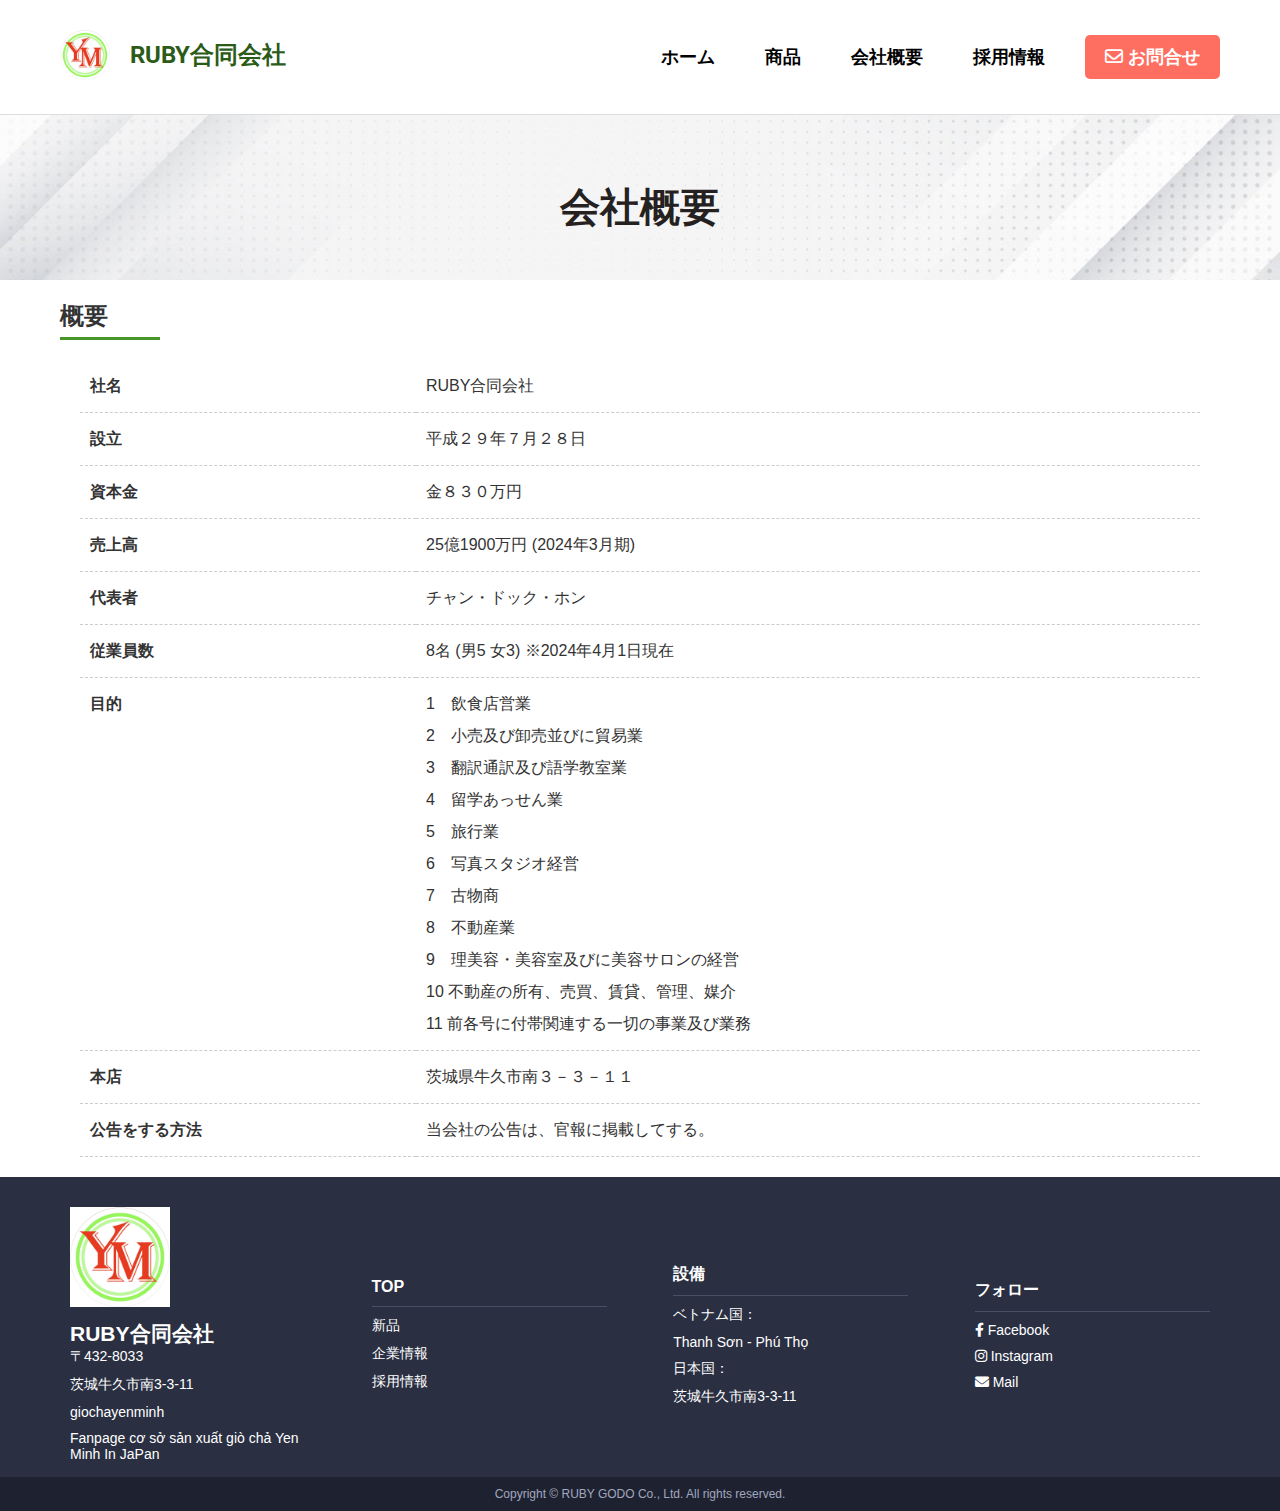
<file: company.html>
<!DOCTYPE html>
<html lang="ja">
    <head>
        <meta charset="UTF-8">
        <meta name="viewport" content="width=device-width, initial-scale=1.0">
        <meta name="description" content="Trang web cung cấp thông tin về RUBY合同会社 và các sản phẩm của chúng tôi.">
        <meta name="keywords" content="RUBY合同会社, sản phẩm thực phẩm, thực phẩm Việt Nam">
        <meta name="author" content="RUBY合同会社">
        <title>Ruby合同会社</title>
        <link rel="stylesheet" href="company.css">
        <link rel="stylesheet" href="https://cdnjs.cloudflare.com/ajax/libs/font-awesome/6.0.0-beta3/css/all.min.css">
        <link href="https://fonts.googleapis.com/css2?family=Roboto:wght@700&display=swap" rel="stylesheet">
    </head>
<body>
    <!-- Header (giữ nguyên như trang hiện tại) -->
    <header>
        <div class="container">
            <div class="logo">
                <a href="#" class="logo">
                    <img src="assets/logo.jpg" alt="RUBY合同ロゴ">
                </a>
            </div>
            <div class="company-name">
                <h1>RUBY合同会社</h1>
            </div>
    
            <!-- Hamburger Menu Button -->
            <div class="menu-toggle">
                <i class="fas fa-bars"></i>
            </div>
    
            <!-- Updated Navbar -->
            <nav>
                <ul>
                    <li><a href="index.html">ホーム</a></li>
                    <li><a href="products.html">商品</a></li>
                    <li><a href="company.html">会社概要</a></li>
                    <li><a href="recruitment.html">採用情報</a></li>
                    <!-- Contact Button Moved Into Navbar -->
                    <li><a href="#" class="contact-link"><i class="fa-regular fa-envelope"></i> お問合せ</a></li>
                </ul>
            </nav>
        </div>
    </header>

    <!-- Phần nội dung chính -->
    <main>
        <section class="banner">
            <div class="banner-content">
                <h1>会社概要</h1>
            </div>
        </section>
        <section class="company-overview">
            <div class="container">
                <h4>概要</h4>
                <div class="table-container">
                    <table class="overview-table">
                        <tr>
                            <th>社名</th>
                            <td>RUBY合同会社</td>
                        </tr>
                        <tr>
                            <th>設立</th>
                            <td>平成２９年７月２８日</td>
                        </tr>
                        <tr>
                            <th>資本金</th>
                            <td>金８３０万円</td>
                        </tr>
                        <tr>
                            <th>売上高</th>
                            <td>25億1900万円 (2024年3月期)</td>
                        </tr>
                        <tr>
                            <th>代表者</th>
                            <td>チャン・ドック・ホン</td>
                        </tr>
                        <tr>
                            <th>従業員数</th>
                            <td>8名 (男5 女3) ※2024年4月1日現在</td>
                        </tr>
                        <tr>
                            <th>目的</th>
                            <td>
                                1　飲食店営業<br>
                                2　小売及び卸売並びに貿易業<br>
                                3　翻訳通訳及び語学教室業<br>
                                4　留学あっせん業<br>
                                5　旅行業<br>
                                6　写真スタジオ経営<br>
                                7　古物商<br>
                                8　不動産業<br>
                                9　理美容・美容室及びに美容サロンの経営<br>
                                10 不動産の所有、売買、賃貸、管理、媒介<br>
                                11 前各号に付帯関連する一切の事業及び業務
                            </td>
                        </tr>
                        <tr>
                            <th>本店</th>
                            <td>茨城県牛久市南３－３－１１</td>
                        </tr>
                        <tr>
                            <th>公告をする方法</th>
                            <td>当会社の公告は、官報に掲載してする。</td>
                        </tr>
                    </table>
                </div>
            </div>
        </section>
        
    </main>

    <!-- Footer (giữ nguyên như trang hiện tại) -->
    <footer class="footer">
        <div class="container">
            <!-- Cột 1: Thông tin công ty -->
            <div class="footer-column company-info">
                <img src="assets/logo.jpg" alt="Company Logo" class="footer-logo">
                <h2>RUBY合同会社</h2>
                <p>〒432-8033</p>
                <p>茨城牛久市南3-3-11</p>
                <p>giochayenminh</p>
                <p>Fanpage cơ sở sản xuất giò chả Yen Minh In JaPan</p>
            </div>
            <!-- Cột 2: Các liên kết -->
            <div class="footer-column">
                <h3>TOP</h3>
                <ul>
                    <li><a href="#">新品</a></li>
                    <li><a href="#">企業情報</a></li>
                    <li><a href="#">採用情報</a></li>
                </ul>
            </div>
            <!-- Cột 3: Dịch vụ -->
            <div class="footer-column">
                <h3>設備</h3>
                <ul>
                    <p>ベトナム国：</p>
                    <p>Thanh Sơn - Phú Thọ</p>
                    <p>日本国：</p>
                    <p>茨城牛久市南3-3-11</p>
                </ul>
            </div>
            <!-- Cột 4: Thông tin khác -->
            <div class="footer-column">
                <h3>フォロー</h3>
                <ul>
                    <li><a href="https://www.facebook.com" target="_blank"><i class="fab fa-facebook-f"></i> Facebook</a></li>
                    <li><a href="https://www.instagram.com" target="_blank"><i class="fab fa-instagram"></i> Instagram</a></li>
                    <li><a href="mailto:contact@example.com"><i class="fas fa-envelope"></i> Mail</a></li>
                </ul>
                
            </div>
        </div>
    </footer>
    <div class="footer-bottom">
        <p>Copyright &copy; RUBY GODO Co., Ltd. All rights reserved.</p>
    </div>
</body>
</html>
</file>
<file: company.css>
/* General */
* {
    margin: 0;
    padding: 0;
    box-sizing: border-box;
}

body {
    font-family: Arial, sans-serif;
    color: #333;
    margin-top: 80px; /* Khoảng trống để không bị đè lên bởi header */
}

.container {
    display: flex;
    align-items: center;
    justify-content: space-between;
    max-width: 1200px;
    margin: 0 auto;
    padding: 10px 0;
}
.container {
    max-width: 1200px;
    margin: 0 auto;
    padding: 20px;
    
    /* Remove flex properties to align items vertically */
}

.company-overview .container {
    display: block; /* Ensure elements stack vertically */
}


.page-title {
    text-align: center;
    font-size: 2.5rem;
    margin-bottom: 40px;
    color: #333;
    margin-top: 30px;
}

/* Container để căn giữa bảng và tạo khoảng trống hai bên */
.table-container {
    display: flex;
    justify-content: center; /* Căn giữa bảng */
    padding: 0 20px; /* Khoảng trống hai bên */
}

/* Căn chỉnh và định dạng bảng */
.overview-table {
    width: 100%;
    border-collapse: collapse;
}

.overview-table th, .overview-table td {
    padding: 10px;
    text-align: left;
    border-bottom: 1px dashed #ccc; /* Nét đứt */
    vertical-align: top;
    line-height: 2;
}

.overview-table th {
    width: 30%;
    font-weight: bold;
}

.overview-table td {
    width: 70%;
}

.table-container {
    border: none; /* Bỏ viền ngoài */
}



/* Header */
header {
    background-color: white;
    padding: 10px 0;
    border-bottom: 1px solid #ddd;
    position: fixed; /* Giữ cố định header */
    top: 0; /* Đặt vị trí header ở đầu trang */
    left: 0;
    width: 100%; /* Đảm bảo header trải dài toàn bộ trang */
    z-index: 1000; /* Đảm bảo header nằm trên các phần tử khác */
}
h1 {
    font-family: 'Roboto', sans-serif;
    font-weight: 700; /* Làm đậm phông chữ */
}


.logo img {
    height: 50px; /* Đặt kích thước logo */
    width: auto;
}

.company-name {
    flex-grow: 1;
    text-align: left;
    margin-left: 20px;
}

.company-name h1 {
    font-size: 24px;
    color: #2b5b17;
    margin-bottom: 5px;
}

.company-name p {
    font-size: 14px;
    color: #777;
    margin: 0;
}

/* Navigation */
nav ul {
    list-style: none;
    display: flex;
    gap: 30px;
}

nav ul li {
    display: inline;
}

nav ul li a {
    color: #333;
    text-decoration: none;
    font-size: bold;
    font-weight: bold;
    padding: 10px;
    transition: color 0.3s;
}

nav ul li a:hover {
    color: #2b5b17;
}

/* Contact Button */
.contact-button .contact-link {
    background-color: #ff6f61;
    color: white;
    padding: 10px 16px;
    text-decoration: none;
    border-radius: 5px;
    margin-left: 20px;
}

.contact-button .contact-link:hover {
    background-color: #ff4a3d;
}





/* Footer */
.footer {
    background-color: #2a2f42;
    color: #fff;
    padding: 10px 0;
    font-size: 14px;
    height: 300px;
}

.footer .container {
    display: flex;
    justify-content: space-between;
    flex-wrap: wrap;
    max-width: 1200px;
    margin: 0 auto;
}

.footer-column {
    width: 22%;
    padding: 0 10px;
}

.footer-column h3 {
    margin-bottom: 10px;
    font-size: 16px;
    font-weight: bold;
    border-bottom: 1px solid #4a4f65;
    padding-bottom: 10px;
}

.footer-column p, 
.footer-column ul {
    margin-bottom: 10px;
}

.footer-column ul {
    list-style: none;
    padding: 0;
}

.footer-column ul li {
    margin-bottom: 10px;
}

.footer-column ul li a {
    color: #fff;
    text-decoration: none;
    transition: color 0.3s;
}

.footer-column ul li a:hover {
    color: #a1a7bf;
}

.footer-logo {
    width: 100px;
    margin-bottom: 10px;
}

.footer-bottom {
    background-color: #1e2230;
    padding: 10px 0;
    text-align: center;
    font-size: 12px;
    color: #a1a7bf;
}

.footer-bottom p {
    margin: 0;
}

/* Style for the navigation bar */
nav ul {
    list-style: none;
    padding: 0;
    margin: 0;
    display: flex;
    justify-content: space-around;
    align-items: center;
}

nav ul li {
    display: inline-block;
}

nav ul li a {
    text-decoration: none;
    padding: 10px;
    font-size: 18px;
    color: black;
}

/* Contact Button Style */
.contact-link {
    background-color: #ff6f61;
    color: white;
    padding: 10px 20px;
    border-radius: 5px;
    text-transform: uppercase;
    font-weight: bold;
    display: inline-block;
}

.contact-link:hover {
    background-color: #ff4a3d;
}

/* Responsive: Hamburger menu for mobile */
.menu-toggle {
    display: none;
}

nav ul {
    display: flex;
}

/* Hide menu on smaller screens (mobile) */
@media (max-width: 768px) {
    nav ul {
        display: none;
        flex-direction: column;
        width: 100%;
    }

    .menu-toggle {
        display: block;
        cursor: pointer;
        font-size: 24px;
        padding: 10px;
    }

    nav ul.active {
        display: flex;
    }

    nav ul li {
        width: 100%;
        text-align: center;
    }

    nav ul li a {
        padding: 15px;
        border-bottom: 1px solid #ccc;
    }

    /* Full-width contact button on mobile */
    .contact-link {
        width: 100%;
        margin: 0;
    }
}
/* Cài đặt cho màn hình nhỏ hơn (ví dụ: iPhone 13) */
@media (max-width: 480px) {
    /* Header */
    .company-name h1 {
        font-size: 18px;
        margin-left: 10px;
    }

    .logo img {
        height: 40px;
    }

    nav ul {
        gap: 10px;
    }

    nav ul li a {
        font-size: 12px;
        padding: 8px;
    }

    .contact-button .contact-link {
        padding: 8px 12px;
        font-size: 12px;
    }


    /* Section "Company Introduction" */
    .company-introduction {
        padding: 20px 0;
    }

    .intro-content {
        flex-direction: column;
        text-align: center;
    }

    .intro-icon {
        text-align: center;
        margin-bottom: 20px;
    }

    .intro-text {
        margin-left: 0;
    }

    /* Section "Products" */
    .products h2 {
        font-size: 22px;
    }

    .product {
        flex: 1 0 90%; /* Hiển thị 1 sản phẩm trên màn hình nhỏ */
    }

    /* Footer */
    .footer-column {
        width: 100%;
        margin-bottom: 10px;
    }
}

.banner {
    position: relative;
    color: #252121;
    background-image: url('assets/company.jpg');
    text-align: center;
    padding: 100px 0;
    margin-top: 70px;
    height: 200px; /* Hoặc điều chỉnh chiều cao banner tùy ý */
    background-size: cover;
    background-position: center;
}

.banner-content h1 {
    margin: 0; /* Loại bỏ khoảng cách mặc định */
    font-family: 'Roboto', sans-serif;
    font-weight: 700;
    font-size: 40px;
}

.banner-content p {
    margin-top: 10px; /* Khoảng cách giữa tiêu đề và mô tả */
}

.container h4 {
    position: relative;
    font-size: 24px;
    font-weight: bold;
    margin-bottom: 20px;
}

.container h4::after {
    content: "";
    display: block;
    width: 100px; /* Độ dài đường kẻ */
    border-bottom: 3px solid #489627; /* Màu xanh và độ dày của đường kẻ */
    margin-top: 5px;
}
</file>
